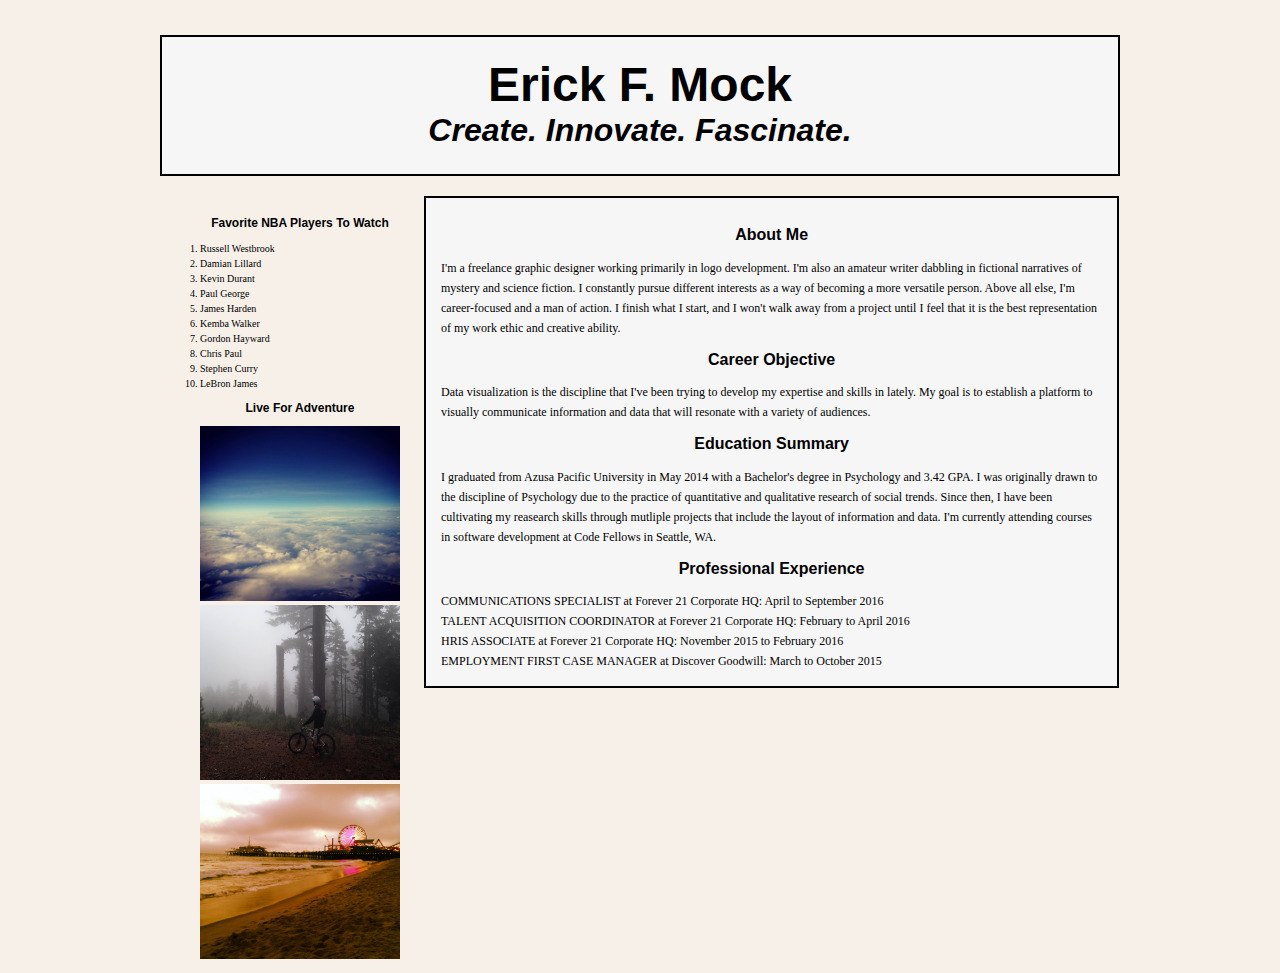
<file: index.html>
<!DOCTYPE html>
<html>

<head>
  <title>Erick F. Mock Portfolio</title>
  <link href="style.css" rel="stylesheet">
</head>

<body>
  <header><b>Erick F. Mock</b>
    <h1><i>Create. Innovate. Fascinate.</i></h1>
  </header>

  <aside>
    <ol><h2>Favorite NBA Players To Watch</h2>
      <li>Russell Westbrook</li>
      <li>Damian Lillard</li>
      <li>Kevin Durant</li>
      <li>Paul George</li>
      <li>James Harden</li>
      <li>Kemba Walker</li>
      <li>Gordon Hayward</li>
      <li>Chris Paul</li>
      <li>Stephen Curry</li>
      <li>LeBron James</li>
    </ol>

    <ul><h2>Live For Adventure</h2>
      <li><img src="images/clouds1.jpg" alt="View from above the clouds" width="200" height="175"></li>
      <li><img src="images/mountain_biking.jpg" alt="Mountain biking through Big Bear" width="200" height="175"></li>
      <li><img src="images/santa_monica.jpg" alt="Santa Monica, CA beach view" width="200" height="175"></li>
    </ul>
  </aside>

    <article>
        <ul>
          <li><h2>About Me</h2>
            <p>I'm a freelance graphic designer working primarily in logo development. I'm also an amateur writer dabbling in fictional narratives of mystery and science fiction. I constantly pursue different interests as a way of becoming a more versatile person. Above all else, I'm career-focused and a man of action. I finish what I start, and I won't walk away from a project until I feel that it is the best representation of my work ethic and creative ability.</p>
          </li>

          <li><h2>Career Objective</h2>
            <p>Data visualization is the discipline that I've been trying to develop my expertise and skills in lately. My goal is to establish a platform to visually communicate information and data that will resonate with a variety of audiences.</p>
          </li>

          <li><h2>Education Summary</h2>
            <p>I graduated from Azusa Pacific University in May 2014 with a Bachelor's degree in Psychology and 3.42 GPA. I was originally drawn to the discipline of Psychology due to the practice of quantitative and qualitative research of social trends. Since then, I have been cultivating my reasearch skills through mutliple projects that include the layout of information and data. I'm currently attending courses in software development at Code Fellows in Seattle, WA.</p>
          </li>

          <li><h2>Professional Experience</h2>
            <p>COMMUNICATIONS SPECIALIST at Forever 21 Corporate HQ: April to September 2016</p>
            <p>TALENT ACQUISITION COORDINATOR at Forever 21 Corporate HQ: February to April 2016<p>
            <p>HRIS ASSOCIATE at Forever 21 Corporate HQ: November 2015 to February 2016</p>
            <p>EMPLOYMENT FIRST CASE MANAGER at Discover Goodwill: March to October 2015</p>
          </li>
    </article>

  <script src="app.js"></script>
</body>

</html>
</file>
<file: style.css>
body {
	height: 100%;
	margin: 0 auto;
  width: 75%;
  text-align: left;
  padding: 35px;
  background-size: auto;
  background-color: #f6f0e8;
}

header {
  font-size: 48px;
  font-family: "Helvetica Neue", Helvetica, Arial, sans-serif;
  text-align: center;
  color: black;
  border: 2px solid black;
  padding-top: 20px;
  background-color: #f6f6f6;
  margin-bottom: 20px;
}

h1 {
  font-size: 32px;
  margin: 0;
  padding-bottom: 25px;
}

h2 {
  font-size: 16px;
	font-family: "Helvetica Neue", Helvetica, Arial, sans-serif;
	text-align: center;
	color: black;
}

aside {
  float: left;
  font-size: 10px;
  color: black;
  font-family: Georgia, Times, "Times New Roman", serif;
  font-style: normal;
  font-variant: normal;
  font-weight: 400;
  line-height: 15px;
  text-align: left;
  width: 25%;
  margin-top: 0;
  padding-top: 10px;
}

aside h2 {
  font-size: 12px;
  text-align: center;
}

aside ul {
  list-style-type: none;
  margin-left: 0;
}

article {
  float: left;
  width: 72%;
  border: 2px solid black;
  margin-left: 24px;
  background-color: #f6f6f6;
  padding: 0;
}

article ul {
  list-style-type: none;
  text-align: left;
  margin-top: 0;
  margin-bottom: 0;
  padding: 15px;
}

p {
  font-size: 12px;
  font-family: Georgia, Times, "Times New Roman", serif;
	font-style: normal;
	font-variant: normal;
	font-weight: 400;
	line-height: 20px;
  margin: 0;
}
</file>
